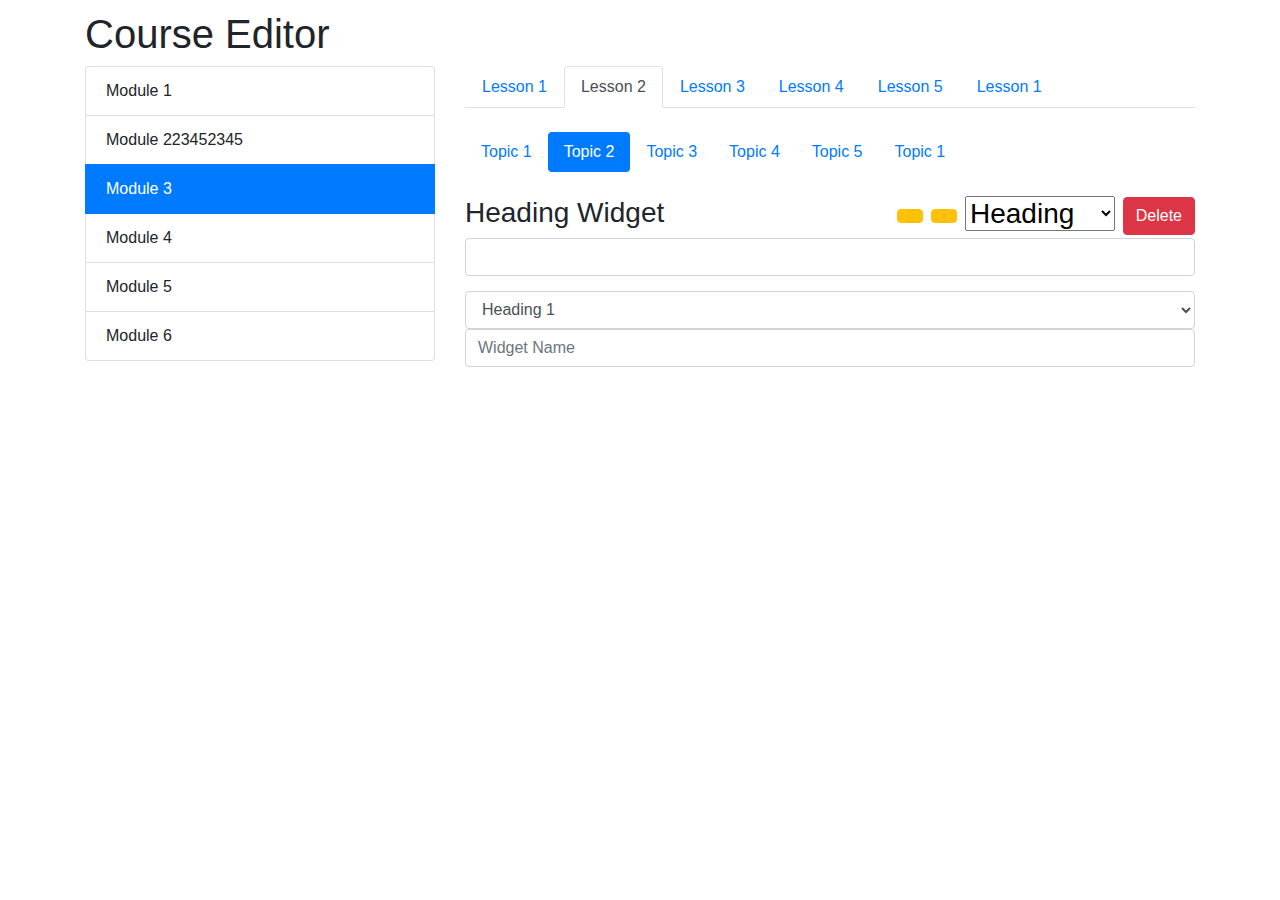
<file: cs4550-f20-server-java-mdups/src/main/webapp/course-editor/course-editor.template.client.html>
<!DOCTYPE html>
<html lang="en">
<head>
  <meta charset="UTF-8">
  <title>Title</title>
  <link href="https://stackpath.bootstrapcdn.com/bootstrap/4.5.2/css/bootstrap.min.css" rel="stylesheet"/>
  <link rel="stylesheet" href="https://pro.fontawesome.com/releases/v5.10.0/css/all.css" integrity="sha384-AYmEC3Yw5cVb3ZcuHtOA93w35dYTsvhLPVnYs9eStHfGJvOvKxVfELGroGkvsg+p" crossorigin="anonymous"/>
  <link href="../css/styles.css" rel="stylesheet"/>

</head>
<body>
<div class="container">
  <h1>
    <i class="fas fa-times"></i>
    Course Editor
  </h1>

  <div class="row">
    <div class="col-4">

      <ul class="list-group">
        <li class="list-group-item">Module 1 <i class="fas fa-times float-right"></i> </li>
        <li class="list-group-item">Module 223452345 <i class="fas fa-times float-right"></i></li>
        <li class="list-group-item active">Module 3 <i class="fas fa-times float-right"></i></li>
        <li class="list-group-item">Module 4 <i class="fas fa-times float-right"></i></li>
        <li class="list-group-item">Module 5 <i class="fas fa-times float-right"></i></li>
        <li class="list-group-item">Module 6 <i class="fas fa-times float-right"></i></li>
      </ul>
    </div>
    <div class="col-8">


      <ul class="nav nav-tabs">
        <li class="nav-item">
          <a href="#"  class="nav-link">Lesson 1</a>
        </li>
        <li class="nav-item">
          <a href="#"  class="nav-link active">Lesson 2</a>
        </li>
        <li class="nav-item">
          <a href="#"  class="nav-link">Lesson 3</a>
        </li>
        <li class="nav-item">
          <a href="#"  class="nav-link">Lesson 4</a>
        </li>
        <li class="nav-item">
          <a href="#"  class="nav-link">Lesson 5</a>
        </li>
        <li class="nav-item">
          <a href="#"  class="nav-link">Lesson 1</a>
        </li>
      </ul>

      <br/>

      <ul class="nav nav-pills">
        <li class="nav-item">
          <a href="#"  class="nav-link">Topic 1</a>
        </li>
        <li class="nav-item">
          <a href="#"  class="nav-link active">Topic 2</a>
        </li>
        <li class="nav-item">
          <a href="#"  class="nav-link">Topic 3</a>
        </li>
        <li class="nav-item">
          <a href="#"  class="nav-link">Topic 4</a>
        </li>
        <li class="nav-item">
          <a href="#"  class="nav-link">Topic 5</a>
        </li>
        <li class="nav-item">
          <a href="#"  class="nav-link">Topic 1</a>
        </li>
      </ul>

      <br/>

      <div>
        <h3>
          Heading Widget
          <span class="float-right">
                        <a class="btn btn-warning">
                            <i class="fas fa-arrow-up"></i>
                        </a>
                        <a class="btn btn-warning">
                            <i class="fas fa-arrow-down"></i>
                        </a>
                        <select>
                            <option>Heading</option>
                            <option>YouTube</option>
                            <option>Image</option>
                            <option>Document</option>
                            <option>Slides</option>
                        </select>
                        <a class="btn btn-danger">Delete</a>
                            </span>
        </h3>

        <input class="form-control"/>
        <select class="form-control">
          <option>Heading 1</option>
          <option>Heading 2</option>
          <option>Heading 3</option>
          <option>Heading 4</option>
          <option>Heading 5</option>
        </select>
        <input class="form-control"
               title="Name your widget" placeholder="Widget Name"/>
      </div>


    </div>
  </div>


</div>
</body>
</html>
</file>
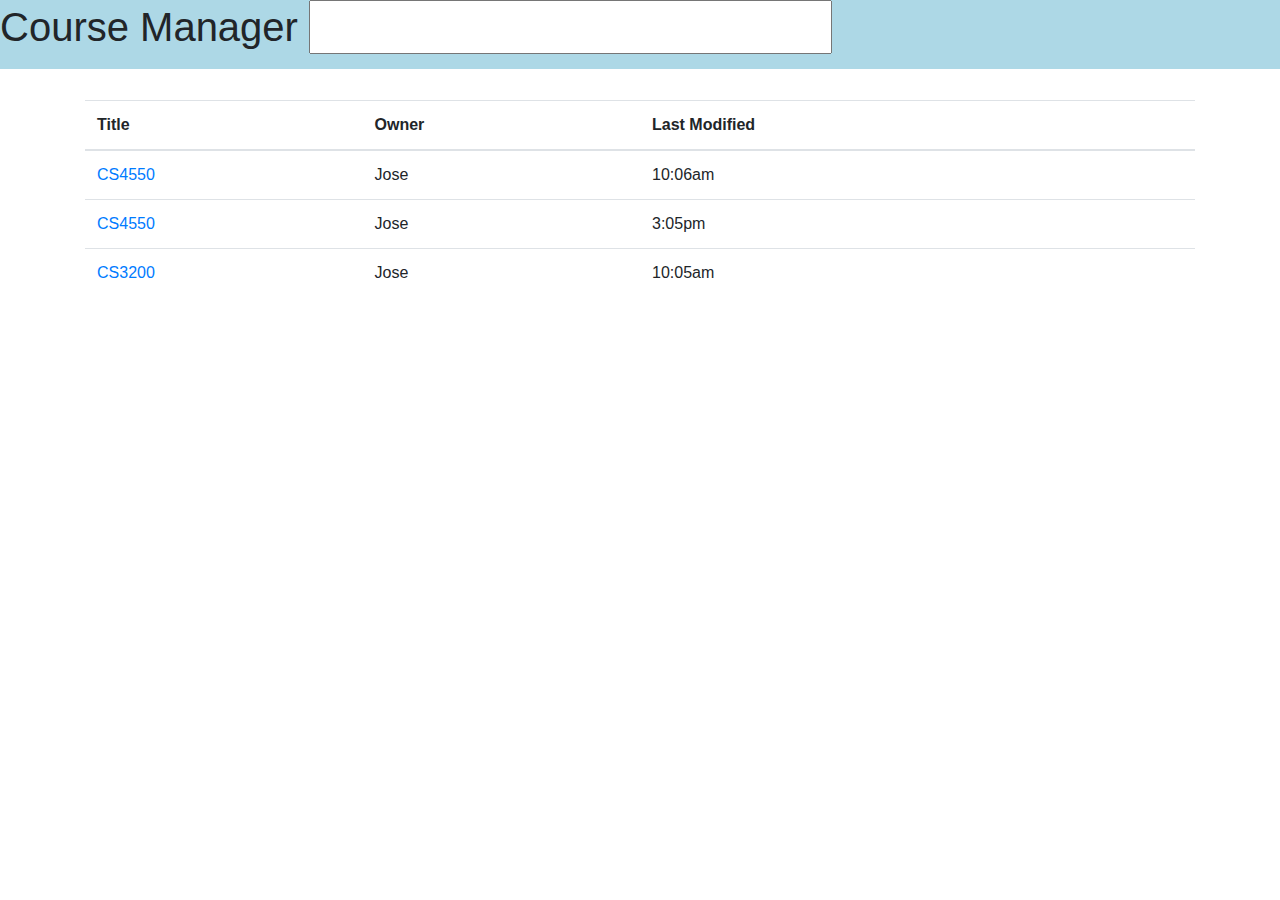
<file: cs4550-f20-server-java-mdups/src/main/webapp/course-list/course-list.template.client.html>
<!DOCTYPE html>
<html lang="en">
<head>
  <meta charset="UTF-8">
  <title>Title</title>
  <link href="https://stackpath.bootstrapcdn.com/bootstrap/4.5.2/css/bootstrap.min.css" rel="stylesheet"/>
  <link rel="stylesheet" href="https://pro.fontawesome.com/releases/v5.10.0/css/all.css" integrity="sha384-AYmEC3Yw5cVb3ZcuHtOA93w35dYTsvhLPVnYs9eStHfGJvOvKxVfELGroGkvsg+p" crossorigin="anonymous"/>
  <link href="../css/styles.css" rel="stylesheet"/>

</head>
<body style="padding-top: 100px">
<div class="container">
  <h1 class="wbdv-sticky-header wbdv-label wbdv-course-manager">
    <i class="fas fa-bars  wbdv-field wbdv-hamburger"></i>
    Course Manager
    <input class="wbdv-field wbdv-new-course"/>
    <i class="wbdv-nudge-15px-down wbdv-color-red fas fa-2x fa-plus-circle  wbdv-button wbdv-add-course"></i>
    <i class="wbdv-stuck-bottom-right wbdv-color-red fas fa-2x fa-plus-circle"></i>

  </h1>

  <table class="table col-form-label" >
    <thead>
    <tr>
      <th class="col-xs-6 col-md-4 col-lg-3">Title</th>
      <th class="col-md-4 col-lg-3">Owner</th>
      <th class="col-lg-3 col-sm-0">Last Modified</th>
      <th></th>
    </tr>
    </thead>
    <tbody>
    <tr>
      <td class="col-xs-6 col-md-4 col-lg-3">
        <i class="fas fa-file "></i>
        <a class ="wbdv-header wbdv-title" href="../course-editor/course-editor.template.client.html">
          CS4550
        </a>
      </td>
      <td class="col-md-4 col-lg-3">Jose</td>
      <td class="wbdv-header wbdv-last-modified col-lg-3">10:06am</td>
      <td class="col-xs-6 col-md-4 col-lg-3">
        <i class="wbdv-color-red fas fa-trash wbdv-row wbdv-button wbdv-delete"></i>
      </td>
    </tr>
    <tr>
      <td><i class="fas fa-file"></i>
        <a class ="wbdv-header wbdv-title" href="../course-editor/course-editor.template.client.html">
          CS4550
        </a>
      </td>
      <td>Jose</td>
      <td class="wbdv-header wbdv-last-modified">3:05pm</td>
      <td><i class="wbdv-color-red fas fa-trash wbdv-row wbdv-button wbdv-delete"></i></td>
    </tr>
    <tr>
      <td><i class="fas fa-file"></i>
        <a class ="wbdv-header wbdv-title" href="../course-editor/course-editor.template.client.html">
          CS3200
        </a></td>
      <td>Jose</td>
      <td class="wbdv-header wbdv-last-modified">10:05am</td>
      <td>
        <i class="wbdv-color-red fas fa-trash wbdv-row wbdv-button wbdv-delete"></i>
      </td>
    </tr>
    </tbody>
  </table>
</div>
</body>
</html>
</file>
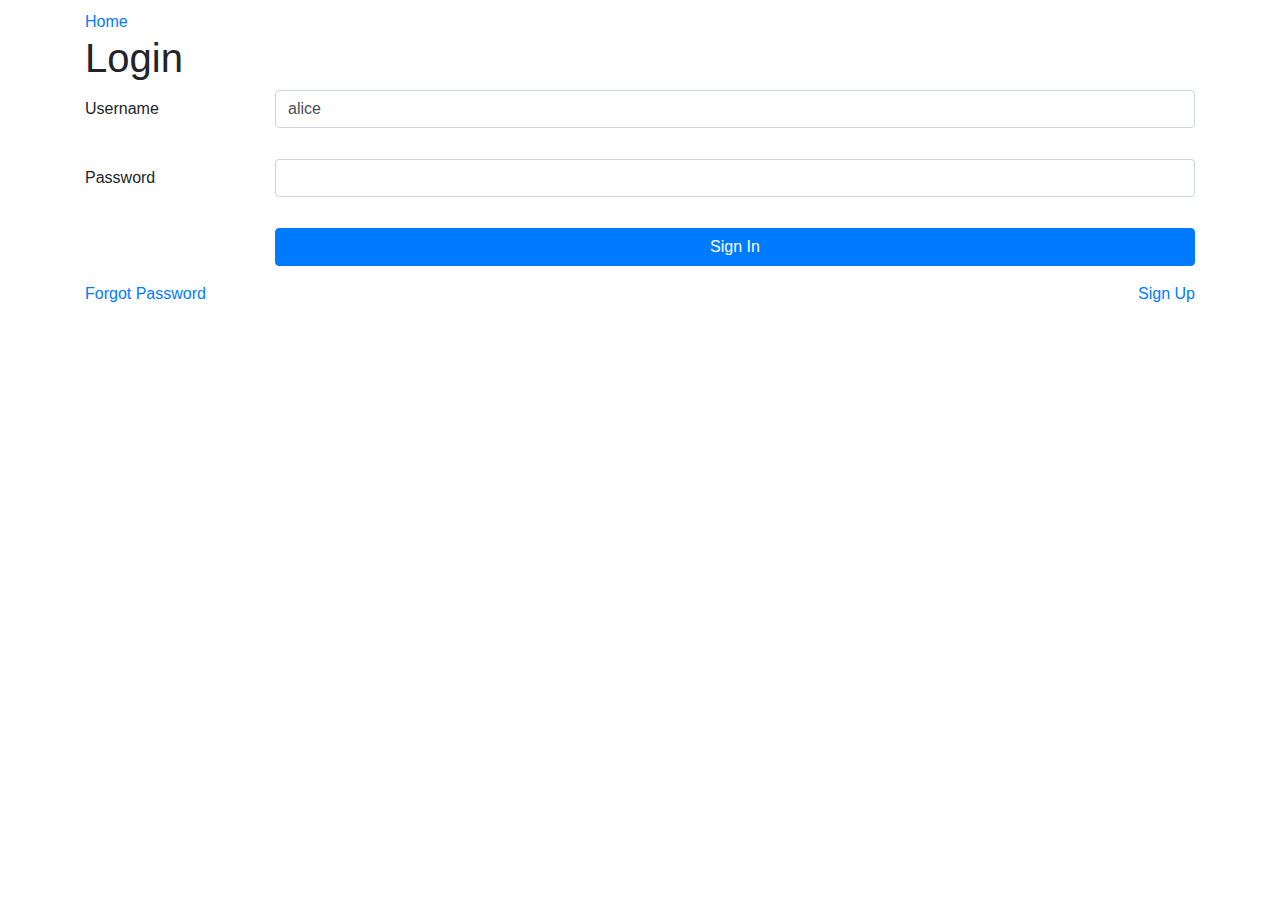
<file: cs4550-f20-server-java-mdups/src/main/webapp/login/login.template.client.html>
<!DOCTYPE html>
<html lang="en">
<head>
  <meta charset="UTF-8">
  <title>Title</title>
  <link href="https://stackpath.bootstrapcdn.com/bootstrap/4.5.2/css/bootstrap.min.css" rel="stylesheet"/>
  <link href="../css/styles.css" rel="stylesheet"/>
  <link href="login.style.client.css"/>

</head>
<body>

<div class="container">

  <a href="../index.html" style=".size150%">
    Home
  </a>

  <h1>Login</h1>

  <div class="form-group row">
    <label for="username" class="col-sm-2 col-form-label">Username</label>
    <div class="col-sm-10">

      <input id="username" value="alice" type="text" class="form-control wbdv-field wbdv-username"/>
    </div>
  </div>

  <div class="form-group row">
    <label for="inputPassword" class="col-sm-2 col-form-label ">Password</label>

    <div class="col-sm-10">
      <input type="password" class="form-control wbdv-field wbdv-password" id="inputPassword">
    </div>
  </div>




  <div class="form-group row">
    <label for="inputPassword" class="col-sm-2 col-form-label"></label>

    <div class="col-sm-10">

      <a href="../profile/profile.template.client.html" class="btn btn-primary btn-block wbdv-button wbdv-login">
        Sign In
      </a>
    </div>
  </div>

  <a class="bg-yellow-fg-blue wbdv-link wbdv-forgot-password float-left" >
    Forgot Password
  </a>
  <a class="bg-yellow-fg-blue wbdv-link wbdv-register float-right" href="../register/register.template.client.html">
    Sign Up
  </a>


</div>

</body>
</html>
</file>
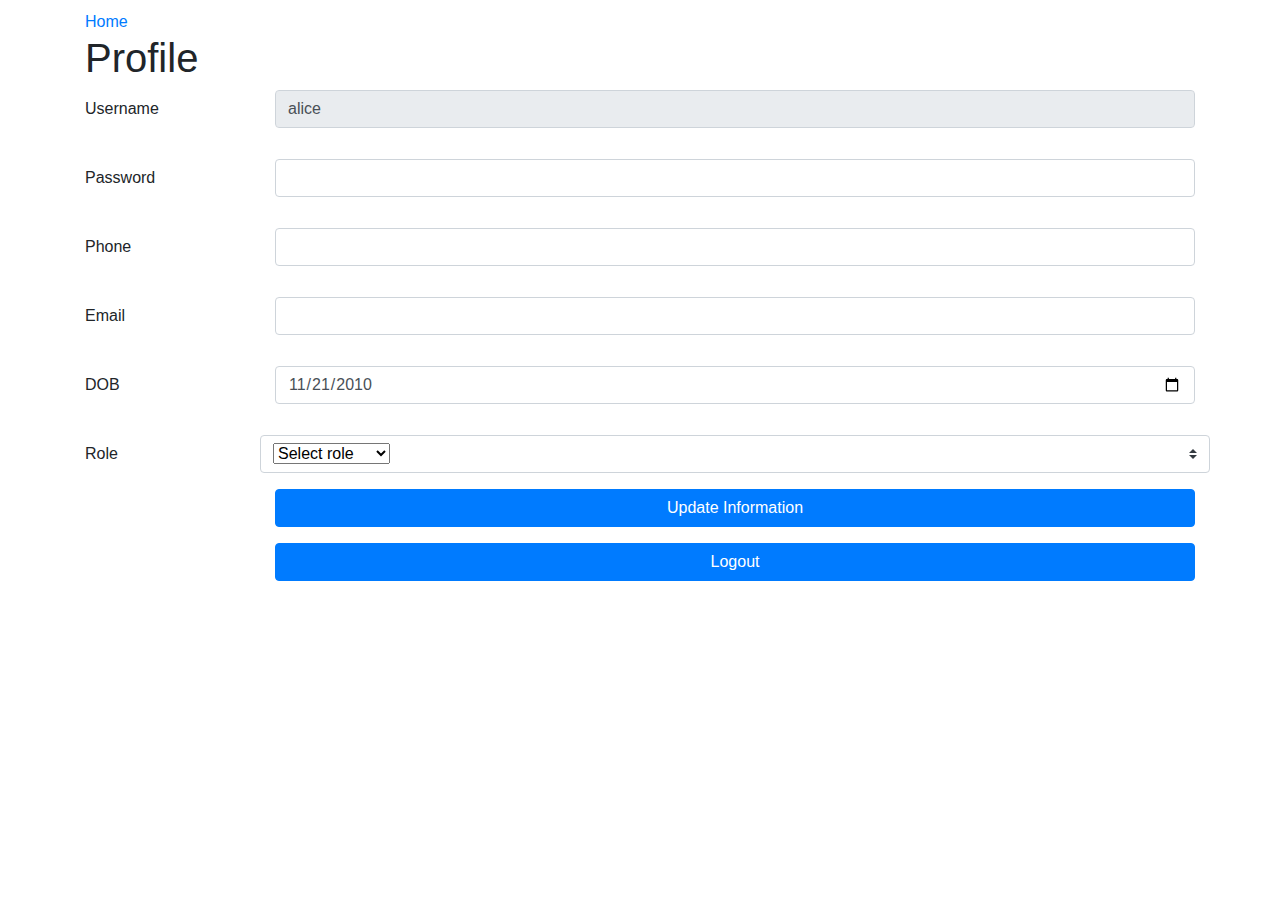
<file: cs4550-f20-server-java-mdups/src/main/webapp/profile/profile.template.client.html>
<!DOCTYPE html>
<html lang="en">
<head>
  <meta charset="UTF-8">
  <title>Title</title>
  <link href="https://stackpath.bootstrapcdn.com/bootstrap/4.5.2/css/bootstrap.min.css" rel="stylesheet"/>
  <link href="../css/styles.css" rel="stylesheet"/>
</head>
<body>

<div class="container">


  <a href="../index.html">
    Home
  </a>

  <h1>Profile</h1>
  <div class="alertFld wbdv-message" style="display: none;">
    sucsess
  </div>
  <div class="form-group row">
    <label for="username" class="col-sm-2 col-form-label">Username</label>
    <div class="col-sm-10">

      <input id="username" readonly value="alice" type="text" class="form-control wbdv-field wbdv-username"/>
    </div>
  </div>

  <div class="form-group row">
    <label for="inputPassword" class="col-sm-2 col-form-label">Password</label>

    <div class="col-sm-10">
      <input type="password" class="form-control wbdv-field wbdv-password" id="inputPassword">
    </div>
  </div>

  <div class="form-group row">
    <label for="phone" class="col-sm-2 col-form-label">Phone</label>

    <div class="col-sm-10">
      <input type="phone" class="form-control wbdv-field wbdv-email wbdv-field wbdv-phone" id="phone">
    </div>
  </div>

  <div class="form-group row">
    <label for="email" class="col-sm-2 col-form-label">Email</label>

    <div class="col-sm-10">
      <input type="email" class="form-control wbdv-field wbdv-email" id="email">
    </div>
  </div>

  <div class="form-group row">
    <label for="dob" class="col-sm-2 col-form-label wbdv-field wbdv-dob">DOB</label>

    <div class="col-sm-10">
      <input type="date" value="2010-11-21" class="form-control" id="dob">
    </div>
  </div>

  <div class="form-group row">
    <label for="selector" class="col-sm-2 col-form-label">Role</label>
    <div class="col-sm-10 custom-select wbdv-field wbdv-role" id="selector">
      <select>
        <option value="0"> Select role</option>
        <option value="1"> Teacher</option>
        <option value="2"> Student</option>
        <option value="3"> Administrator</option>
      </select>
    </div>
  </div>


  <div class="form-group row">
    <label for="inputPassword" class="col-sm-2 col-form-label"></label>

    <div class="col-sm-10">

      <button class="btn btn-primary btn-block wbdv-button wbdv-update" onlick="openWindow">
        Update Information

      </button>
    </div>
  </div>
  <div class="form-group row">
    <label for="inputPassword" class="col-sm-2 col-form-label"></label>

    <div class="col-sm-10">

      <a href="../index.html" class="btn btn-primary btn-block wbdv-button wbdv-logout">
        Logout
      </a>
    </div>
  </div>

</div>

</body>
</html>
</file>
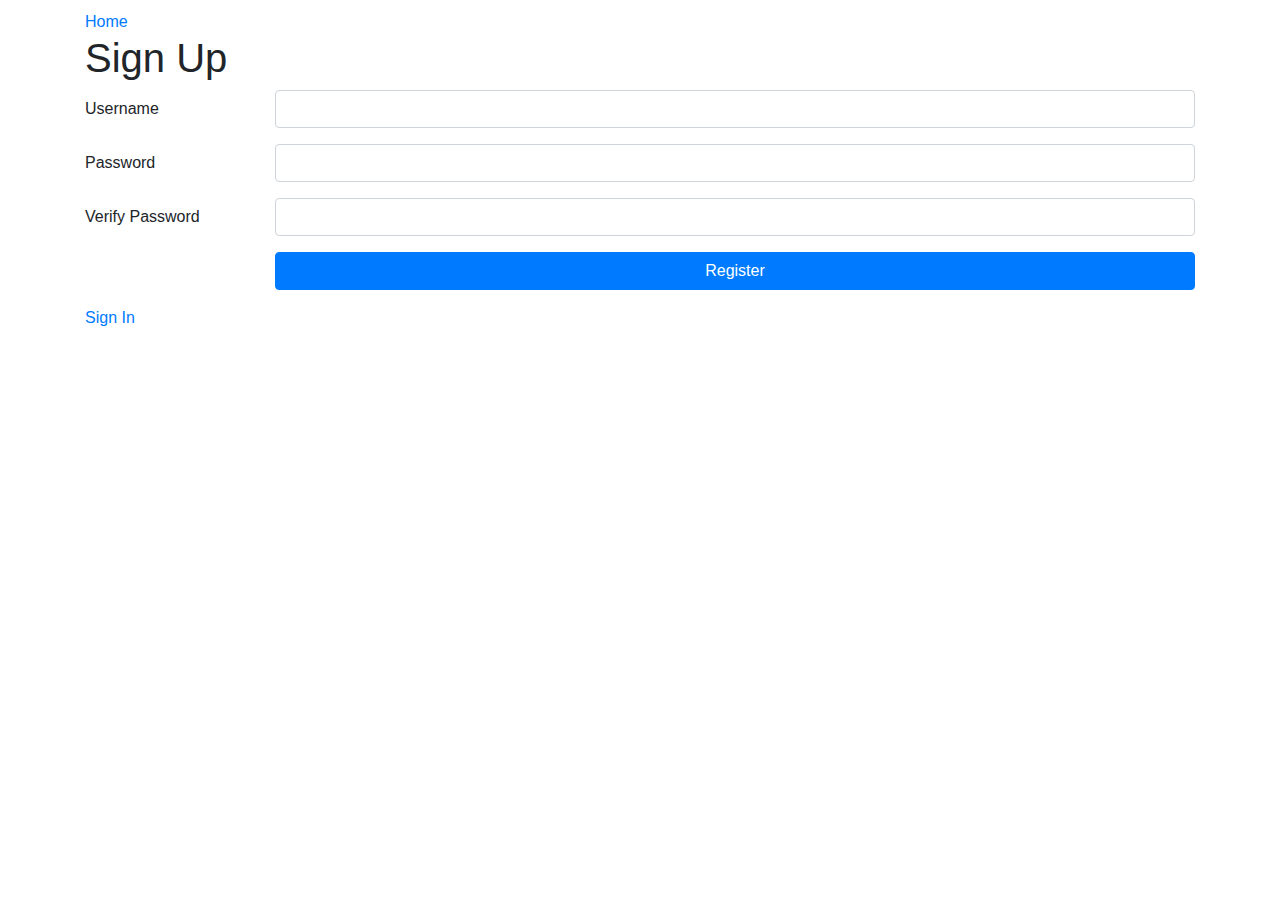
<file: cs4550-f20-server-java-mdups/src/main/webapp/register/register.template.client.html>
<!DOCTYPE html>
<html lang="en">
<head>
  <meta charset="UTF-8">
  <title>Title</title>
  <link href="../css/styles.css" rel="stylesheet"/>
  <link href="https://stackpath.bootstrapcdn.com/bootstrap/4.5.2/css/bootstrap.min.css" rel="stylesheet"/>
</head>
<body>

<div class="container">
  <a href="../index.html">
    Home
  </a>
<h1>Sign Up</h1>
<div class="form-group row">
  <label for="username" class="col-sm-2 col-form-label">Username</label>
  <div class="col-sm-10">

    <input id="username" type="text" class="form-control wbdv-field wbdv-username"/>
  </div>
</div>

<div class="form-group row">
  <label for="username" class="col-sm-2 col-form-label">Password</label>
  <div class="col-sm-10">

    <input id="password" type="text" class="form-control wbdv-field wbdv-password"/>
  </div>
</div>

<div class="form-group row">
  <label for="password" class="col-sm-2 col-form-label"> Verify Password</label>
  <div class="col-sm-10">

    <input id="verify-password" type="text" class="form-control wbdv-field wbdv-password"/>
  </div>
</div>

<div class="form-group row">
 <label for="verify-password" class="col-sm-2 col-form-label"></label>

  <div class="col-sm-10">

    <a href="../profile/profile.template.client.html" class="btn btn-primary btn-block wbdv-button wbdv-register">
      Register
    </a>
  </div>
</div>

<a href="../login/login.template.client.html" class = "wbdv-link wbdv-login">
  Sign In
</a>
</div>
</body>
</html>
</file>
<file: cs4550-f20-server-java-mdups/src/main/webapp/css/styles.css>
input {
    margin-bottom: 15px;
}

.wbdv-nudge-15px-down {
    position: relative;
    top: 15px;
}

.wbdv-color-red {
    color: red;
}

.wbdv-add-course-btn {
    position: relative;
    top: 15px;
    color: red;
}

.wbdv-stuck-bottom-right {
    position: fixed;
    right: 15px;
    bottom: 15px;
}

body {
    padding-top: 10px;
}

.wbdv-sticky-header {
    position: fixed;
    top: 0px;
    left: 0px;
    background-color: lightblue;
    right: 0px;
}
</file>
<file: cs4550-f20-server-java-mdups/src/main/webapp/login/login.style.client.css>
.float-left {
float: left;
}

.float-right {
  float: right;
}
</file>
